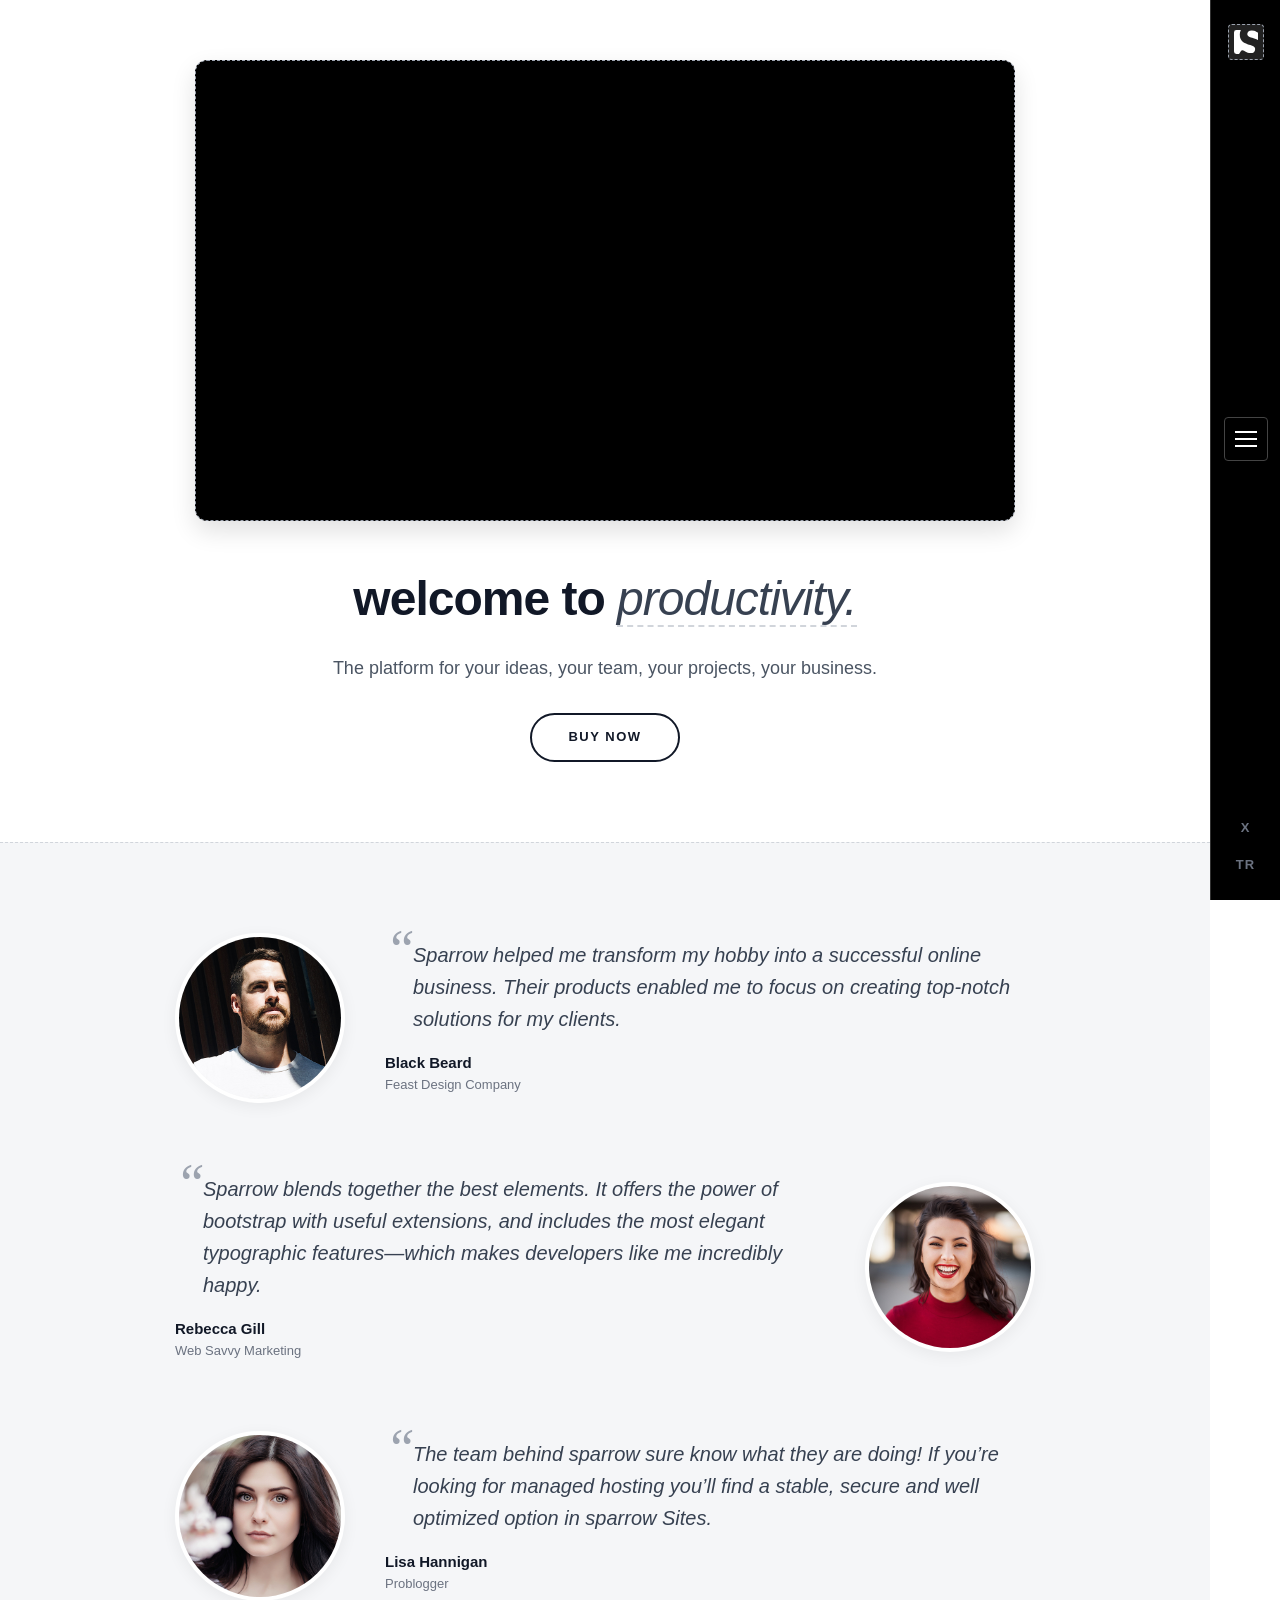
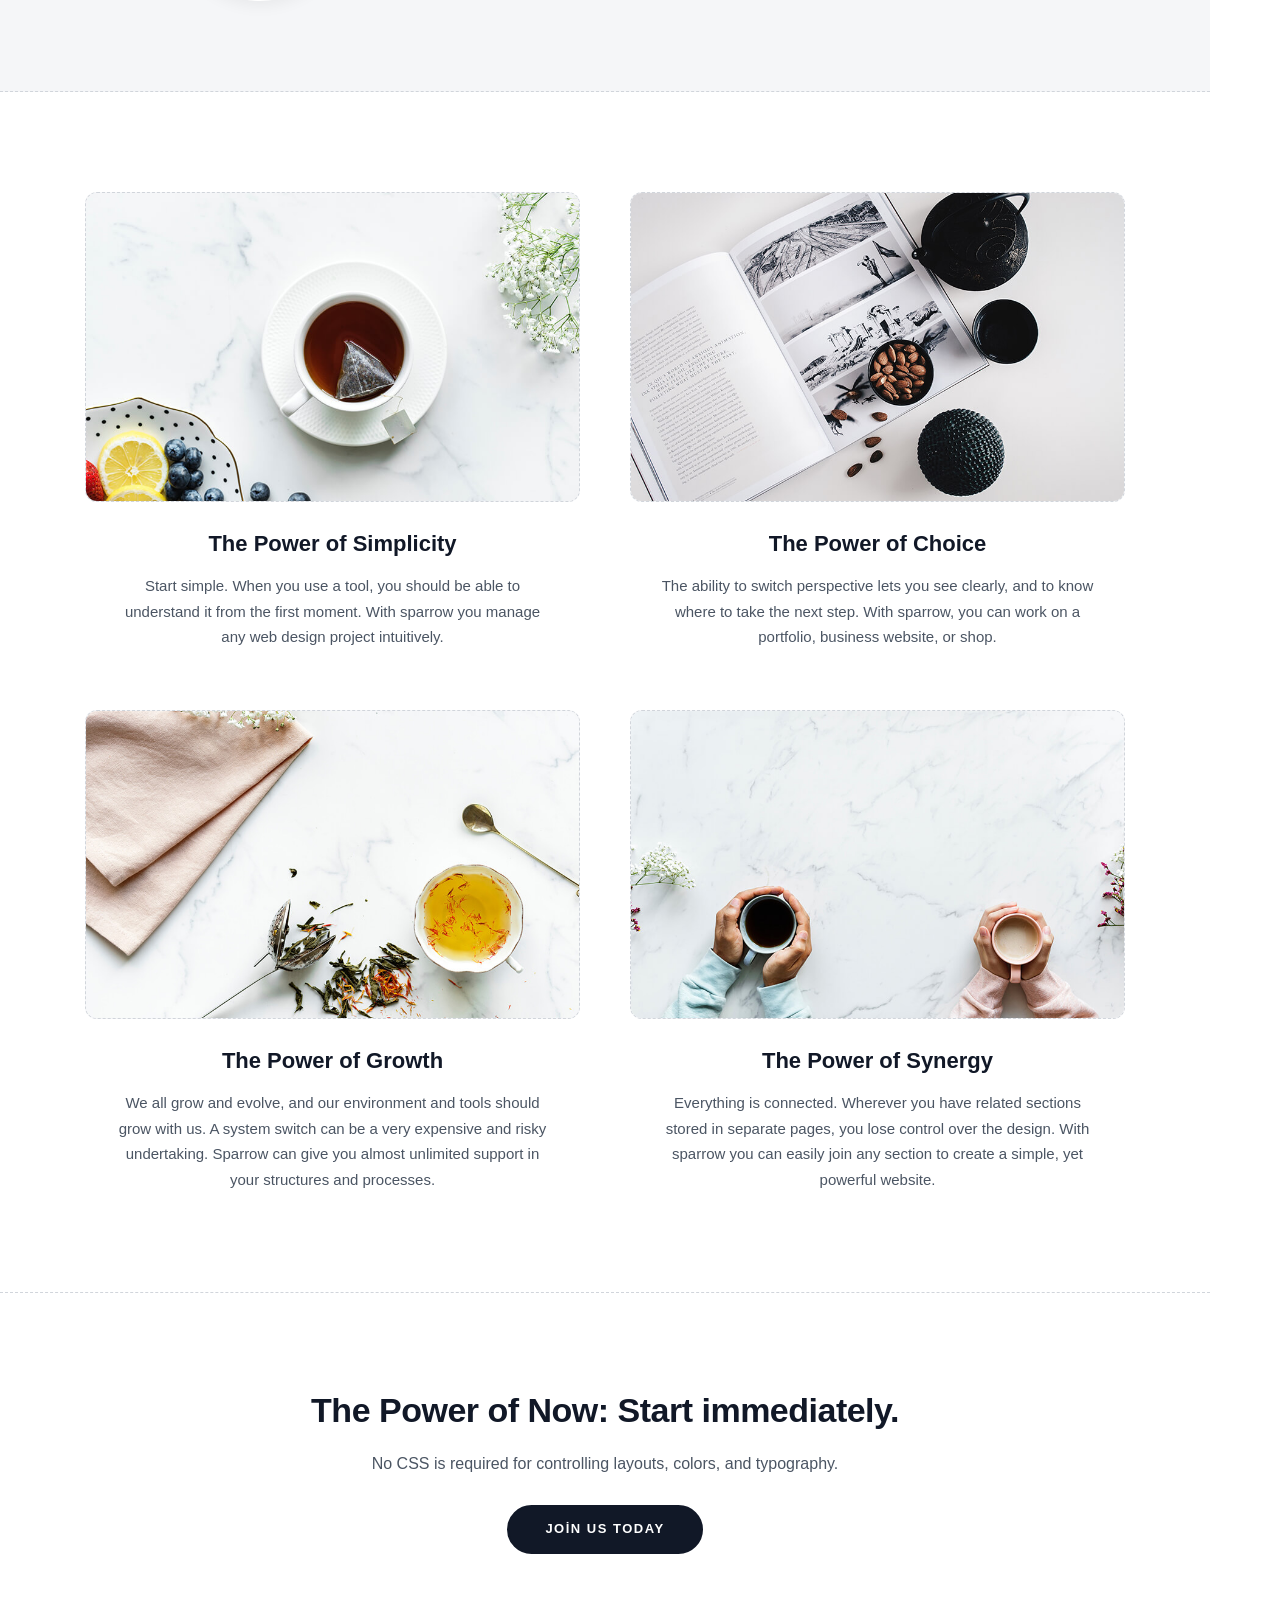
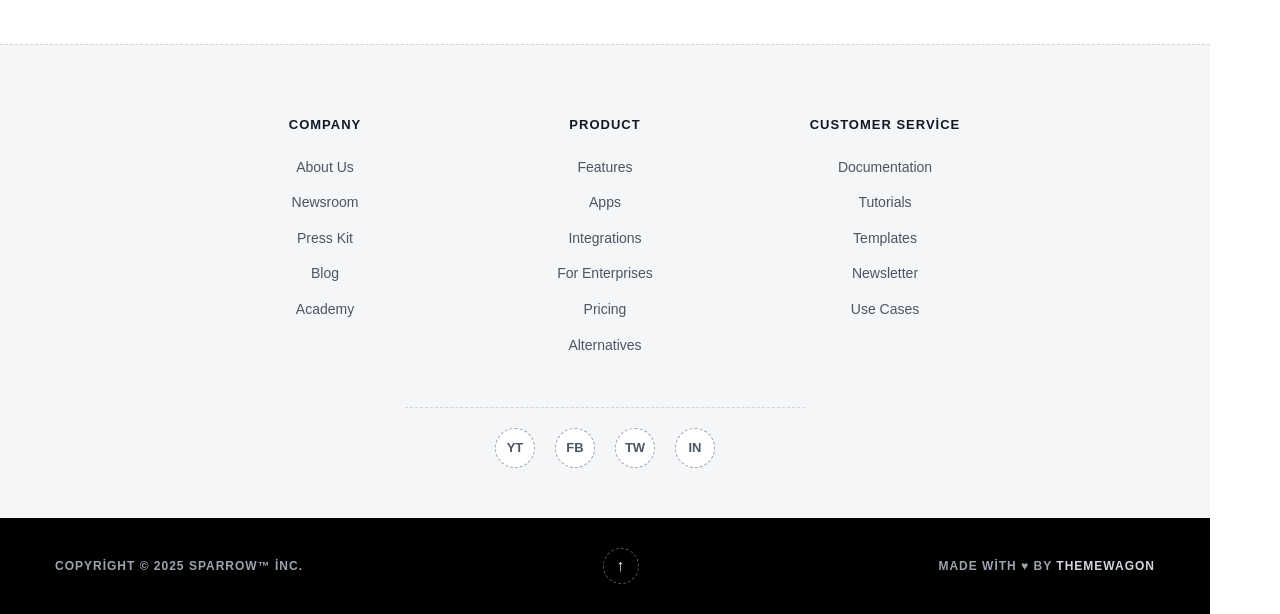
<file: ödev4/index.html>
<!DOCTYPE html>
<html lang="tr">
<head>
  <meta charset="utf-8">
  <meta name="viewport" content="width=device-width, initial-scale=1">
  <title>Sparrow | Tel Çerçeve Tasarımı (Wireframe)</title>
  <link rel="icon" type="image/x-icon" href="assets/img/favicons/favicon.ico">
  <link rel="stylesheet" href="style.css">
</head>
<body id="sayfa-basi">

  <nav class="yan-menu">
    <a class="yan-menu-logo" href="#sayfa-basi">
      <img src="assets/img/logo-sparrow-invert.svg" alt="Logo">
    </a>
    <button class="yan-menu-dugme" id="menu-tetikleyici" type="button" aria-label="Menüyü Aç">
      <span class="yan-menu-cizgi"></span>
      <span class="yan-menu-cizgi"></span>
      <span class="yan-menu-cizgi"></span>
    </button>
    <div class="yan-menu-alt">
      <a class="yan-menu-baglanti" href="#!">X</a>
      <a class="yan-menu-baglanti" href="#!">TR</a>
    </div>
  </nav>

  <aside class="yan-menu-paneli" id="yan-menu-paneli">
    <div class="yan-menu-paneli-baslik">Navigasyon İskeleti</div>
    <ul class="yan-menu-paneli-liste">
      <li class="yan-menu-paneli-eleman"><a href="#giris">Anasayfa</a></li>
      <li class="yan-menu-paneli-eleman"><a href="#referanslar">Referanslar</a></li>
      <li class="yan-menu-paneli-eleman"><a href="#ozellikler">Özellikler</a></li>
      <li class="yan-menu-paneli-eleman"><a href="#cagri">Kayıt Ol</a></li>
      <li class="yan-menu-paneli-eleman"><a href="#alt-menu">Kurumsal</a></li>
      <li class="yan-menu-paneli-eleman"><a href="#iletisim">İletişim</a></li>
    </ul>
  </aside>

  <main class="ana-icerik">

    <section class="giris-bolumu metin-merkez" id="giris">
      <div class="kapsayici">
        <div class="video-alani">
          <iframe class="video-cercevesi" src="https://www.youtube.com/embed/bTqVqk7FSmY" title="YouTube video oynatıcı" allow="accelerometer; autoplay; clipboard-write; encrypted-media; gyroscope; picture-in-picture" allowfullscreen></iframe>
        </div>

        <h1 class="giris-baslik">
          welcome to <span class="giris-baslik-italik">productivity.</span>
        </h1>
        <p class="giris-alt-metin">
          The platform for your ideas, your team, your projects, your business.
        </p>
        <a class="dugme dugme-cerceveli" href="#cagri">Buy Now</a>
      </div>
    </section>

    <section class="referanslar-bolumu" id="referanslar">
      <div class="kapsayici">
        <div class="referans-kutusu">

          <div class="referans-satiri">
            <div class="referans-gorsel-alani">
              <img class="referans-profil" src="assets/img/team/12.jpg" alt="Black Beard">
            </div>
            <div class="referans-icerik">
              <blockquote class="referans-alinti">
                Sparrow helped me transform my hobby into a successful online business. Their products enabled me to focus on creating top-notch solutions for my clients.
              </blockquote>
              <div class="referans-yazar">Black Beard</div>
              <div class="referans-unvan">Feast Design Company</div>
            </div>
          </div>

          <div class="referans-satiri referans-satiri-ters">
            <div class="referans-gorsel-alani">
              <img class="referans-profil" src="assets/img/team/10.jpg" alt="Rebecca Gill">
            </div>
            <div class="referans-icerik">
              <blockquote class="referans-alinti">
                Sparrow blends together the best elements. It offers the power of bootstrap with useful extensions, and includes the most elegant typographic features—which makes developers like me incredibly happy.
              </blockquote>
              <div class="referans-yazar">Rebecca Gill</div>
              <div class="referans-unvan">Web Savvy Marketing</div>
            </div>
          </div>

          <div class="referans-satiri">
            <div class="referans-gorsel-alani">
              <img class="referans-profil" src="assets/img/team/11.jpg" alt="Lisa Hannigan">
            </div>
            <div class="referans-icerik">
              <blockquote class="referans-alinti">
                The team behind sparrow sure know what they are doing! If you’re looking for managed hosting you’ll find a stable, secure and well optimized option in sparrow Sites.
              </blockquote>
              <div class="referans-yazar">Lisa Hannigan</div>
              <div class="referans-unvan">Problogger</div>
            </div>
          </div>

        </div>
      </div>
    </section>

    <section class="ozellikler-bolumu" id="ozellikler">
      <div class="kapsayici">
        <div class="ozellikler-izgara">

          <div class="ozellik-karti">
            <div class="ozellik-gorsel-kutusu">
              <img class="ozellik-gorsel" src="assets/img/illustration/01.jpg" alt="The Power of Simplicity">
            </div>
            <h3 class="ozellik-baslik">The Power of Simplicity</h3>
            <p class="ozellik-metin">
              Start simple. When you use a tool, you should be able to understand it from the first moment. With sparrow you manage any web design project intuitively.
            </p>
          </div>

          <div class="ozellik-karti">
            <div class="ozellik-gorsel-kutusu">
              <img class="ozellik-gorsel" src="assets/img/illustration/02.jpg" alt="The Power of Choice">
            </div>
            <h3 class="ozellik-baslik">The Power of Choice</h3>
            <p class="ozellik-metin">
              The ability to switch perspective lets you see clearly, and to know where to take the next step. With sparrow, you can work on a portfolio, business website, or shop.
            </p>
          </div>

          <div class="ozellik-karti">
            <div class="ozellik-gorsel-kutusu">
              <img class="ozellik-gorsel" src="assets/img/illustration/03.jpg" alt="The Power of Growth">
            </div>
            <h3 class="ozellik-baslik">The Power of Growth</h3>
            <p class="ozellik-metin">
              We all grow and evolve, and our environment and tools should grow with us. A system switch can be a very expensive and risky undertaking. Sparrow can give you almost unlimited support in your structures and processes.
            </p>
          </div>

          <div class="ozellik-karti">
            <div class="ozellik-gorsel-kutusu">
              <img class="ozellik-gorsel" src="assets/img/illustration/04.jpg" alt="The Power of Synergy">
            </div>
            <h3 class="ozellik-baslik">The Power of Synergy</h3>
            <p class="ozellik-metin">
              Everything is connected. Wherever you have related sections stored in separate pages, you lose control over the design. With sparrow you can easily join any section to create a simple, yet powerful website.
            </p>
          </div>

        </div>
      </div>
    </section>

    <section class="cagri-bolumu kenarlik-ust" id="cagri">
      <div class="kapsayici">
        <div class="cagri-kapsayici">
          <h2 class="cagri-baslik">The Power of Now: Start immediately.</h2>
          <p class="cagri-metin">No CSS is required for controlling layouts, colors, and typography.</p>
          <a class="dugme dugme-dolu" href="#!">Join us today</a>
        </div>
      </div>
    </section>

    <section class="alt-menu-bolumu" id="alt-menu">
      <div class="kapsayici">
        <div class="alt-menu-izgara">

          <div>
            <h4 class="alt-menu-sutun-baslik">Company</h4>
            <ul class="alt-menu-liste">
              <li><a href="#!">About Us</a></li>
              <li><a href="#!">Newsroom</a></li>
              <li><a href="#!">Press Kit</a></li>
              <li><a href="#!">Blog</a></li>
              <li><a href="#!">Academy</a></li>
            </ul>
          </div>

          <div>
            <h4 class="alt-menu-sutun-baslik">Product</h4>
            <ul class="alt-menu-liste">
              <li><a href="#!">Features</a></li>
              <li><a href="#!">Apps</a></li>
              <li><a href="#!">Integrations</a></li>
              <li><a href="#!">For Enterprises</a></li>
              <li><a href="#!">Pricing</a></li>
              <li><a href="#!">Alternatives</a></li>
            </ul>
          </div>

          <div>
            <h4 class="alt-menu-sutun-baslik">Customer service</h4>
            <ul class="alt-menu-liste">
              <li><a href="#!">Documentation</a></li>
              <li><a href="#!">Tutorials</a></li>
              <li><a href="#!">Templates</a></li>
              <li><a href="#!">Newsletter</a></li>
              <li><a href="#!">Use Cases</a></li>
            </ul>
          </div>

        </div>

        <div class="sosyal-ikonlar-alani" id="iletisim">
          <a class="sosyal-ikon-dugme" href="#!" aria-label="YouTube">YT</a>
          <a class="sosyal-ikon-dugme" href="#!" aria-label="Facebook">FB</a>
          <a class="sosyal-ikon-dugme" href="#!" aria-label="Twitter">TW</a>
          <a class="sosyal-ikon-dugme" href="#!" aria-label="LinkedIn">IN</a>
        </div>
      </div>
    </section>

  </main>

  <footer class="en-alt-bilgi">
    <div class="kapsayici en-alt-kapsayici">
      <div class="en-alt-sol">
        Copyright &copy; 2025 Sparrow&trade; inc.
      </div>
      <div class="en-alt-orta">
        <a class="yukari-cik-dugmesi" href="#sayfa-basi" aria-label="Yukarı Çık">↑</a>
      </div>
      <div class="en-alt-sag">
        Made with ♥ by <a href="https://themewagon.com/" target="_blank" rel="noopener">Themewagon</a>
      </div>
    </div>
  </footer>

  <script>
    const menuDugmesi = document.getElementById('menu-tetikleyici');
    const yanPaneli = document.getElementById('yan-menu-paneli');

    menuDugmesi.addEventListener('click', function () {
      menuDugmesi.classList.toggle('aktif');
      yanPaneli.classList.toggle('acik');
    });

    document.querySelectorAll('.yan-menu-paneli-eleman a').forEach(function (baglanti) {
      baglanti.addEventListener('click', function () {
        menuDugmesi.classList.remove('aktif');
        yanPaneli.classList.remove('acik');
      });
    });
  </script>
</body>
</html>
</file>
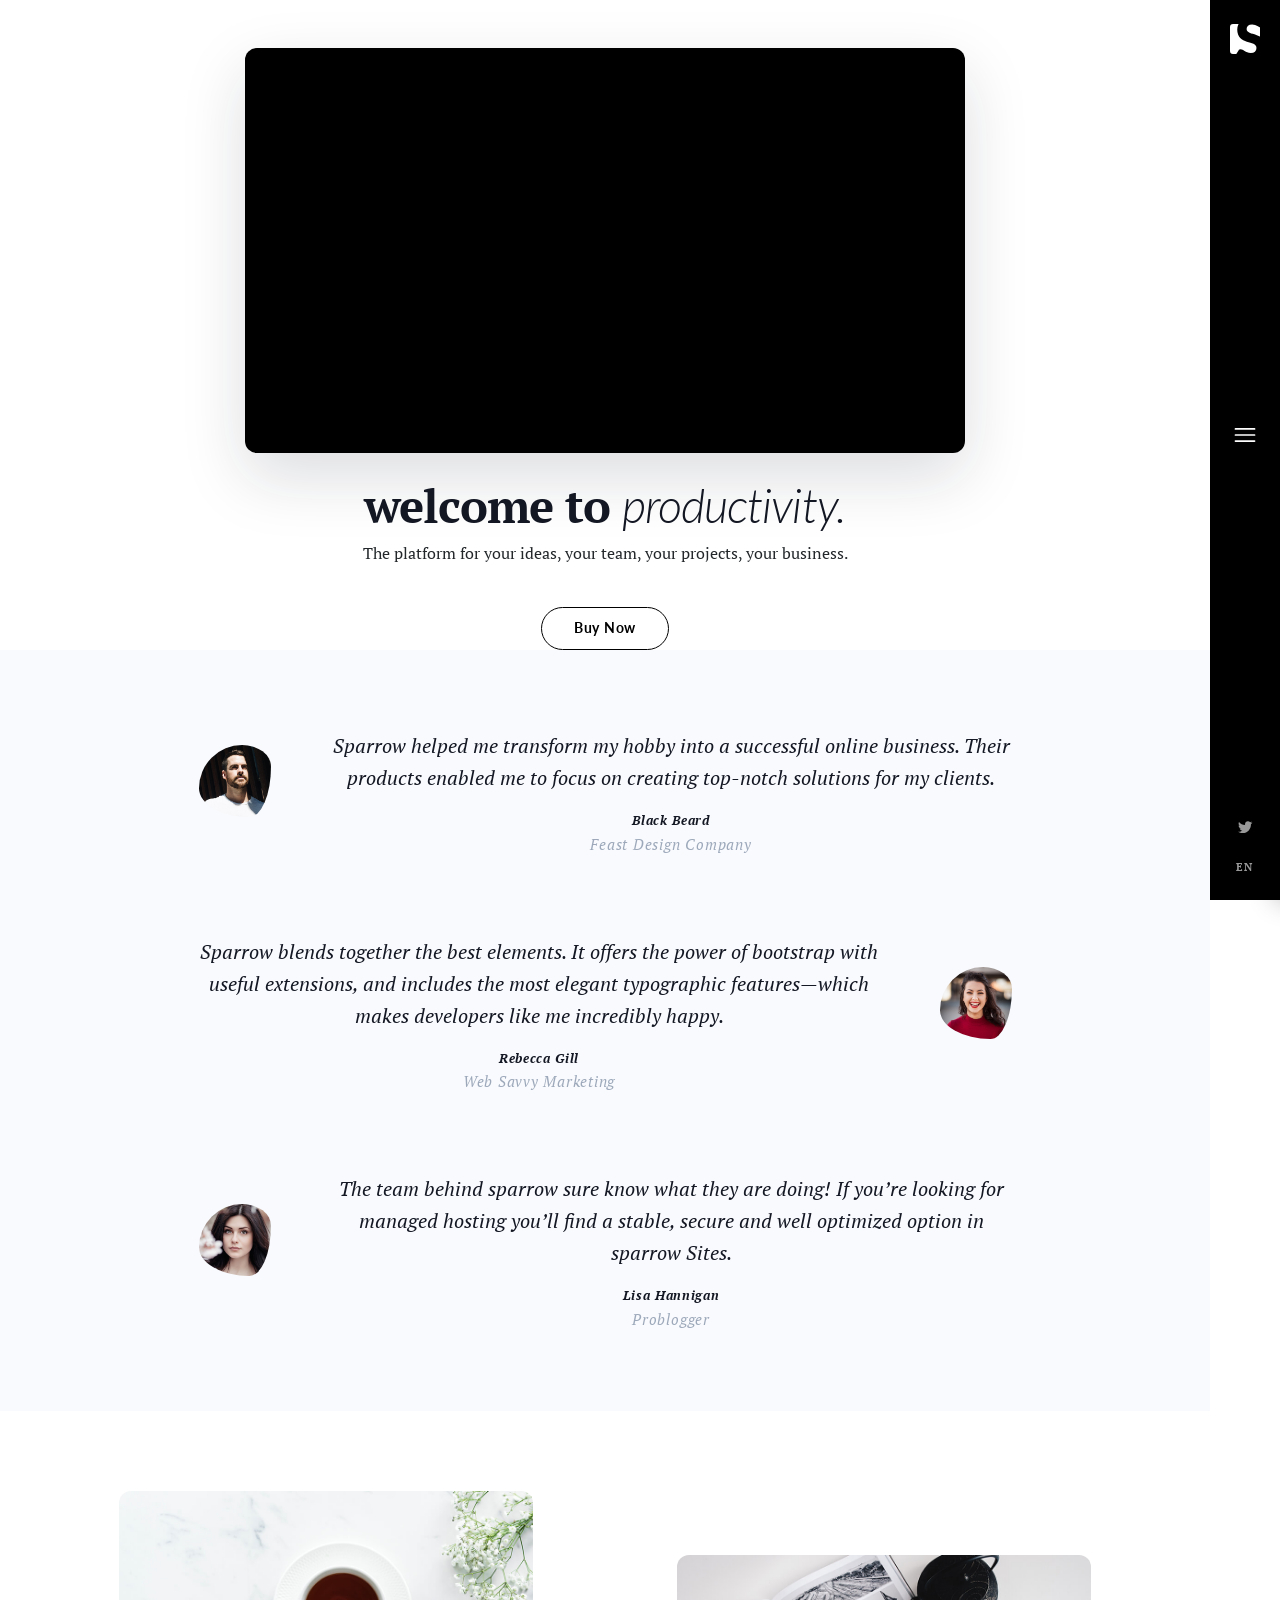
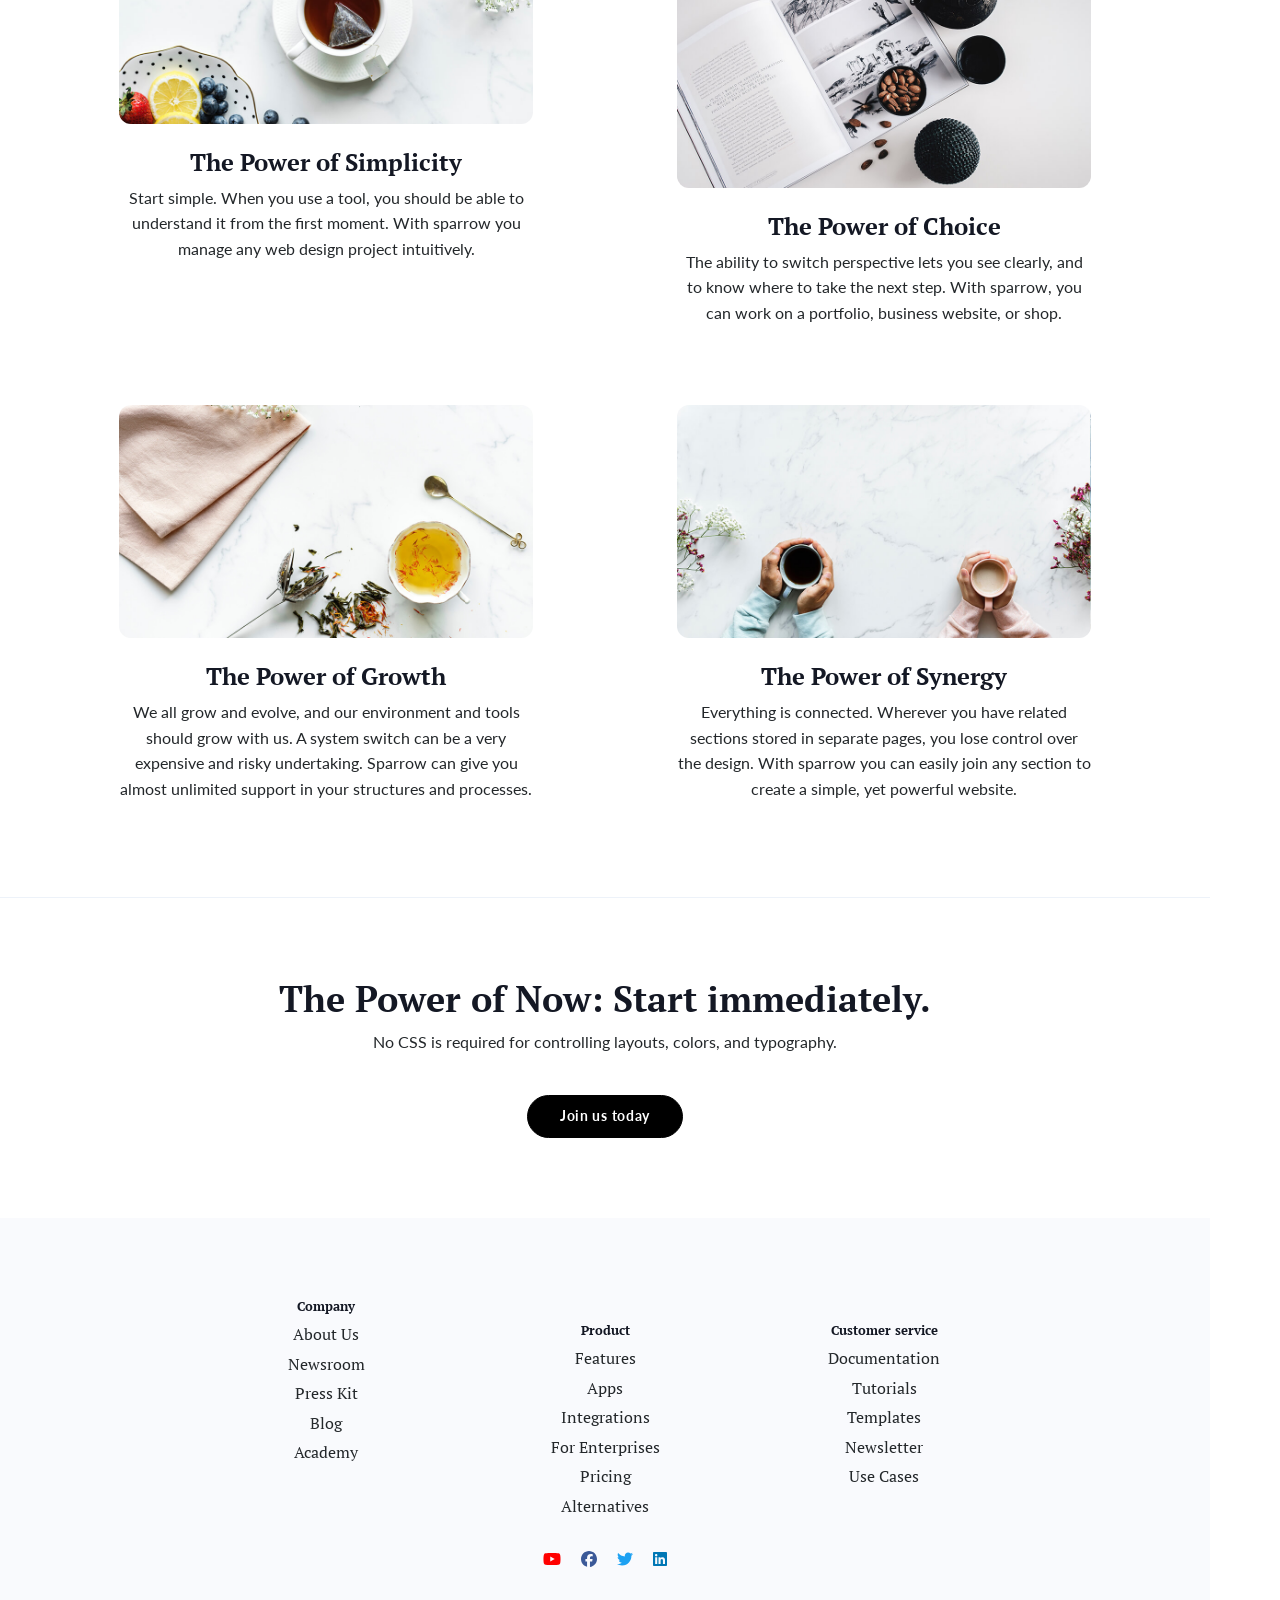
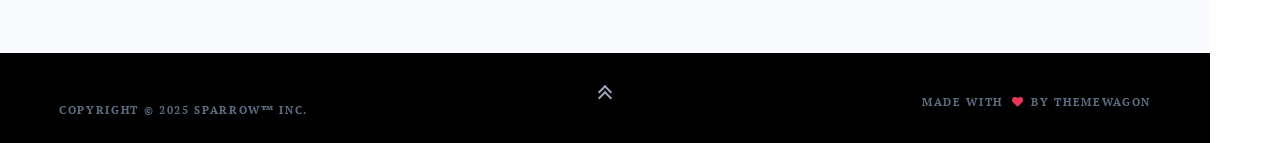
<file: ödev5/index.html>
<!DOCTYPE html>
<html class="has-sidemenu" lang="en-US" dir="ltr">

  <head>
    <meta charset="utf-8">
    <meta http-equiv="X-UA-Compatible" content="IE=edge">
    <meta name="viewport" content="width=device-width, initial-scale=1">

    <title>Sparrow | Look like an expert right from the start</title>

    <link rel="apple-touch-icon" sizes="180x180" href="assets/img/favicons/apple-touch-icon.png">
    <link rel="icon" type="image/png" sizes="32x32" href="assets/img/favicons/favicon-32x32.png">
    <link rel="icon" type="image/png" sizes="16x16" href="assets/img/favicons/favicon-16x16.png">
    <link rel="shortcut icon" type="image/x-icon" href="assets/img/favicons/favicon.ico">
    <meta name="theme-color" content="#ffffff">

    <link href="https://fonts.googleapis.com/css?family=PT+Mono%7cPT+Serif:400,400i%7cLato:100,300,400,700,800,900" rel="stylesheet">
    <link href="style.css" rel="stylesheet" />
  </head>

  <body class="overflow-hidden-x">

    <nav class="fancynavbar fancynavbar-expand-lg" id="fancynavbar">
      <div class="fancynavbar-togglerbar">
        <a class="fancynavbar-brand" href="#top">
          <img class="fancynavbar-brand-img" src="assets/img/logo-sparrow-invert.svg" alt="" width="30" height="30" />
        </a>
        <div class="fancynavbar-toggler" id="fancynavbarToggler" role="button" aria-label="Toggle navigation">
          <svg class="fancynavbar-toggler-icon" viewBox="0 0 30 30" width="26" height="26" xmlns="http://www.w3.org/2000/svg">
            <line class="nav-icon-line line-1" x1="4" y1="8" x2="26" y2="8" stroke="white" stroke-width="2" stroke-linecap="round" />
            <line class="nav-icon-line line-2" x1="4" y1="15" x2="26" y2="15" stroke="white" stroke-width="2" stroke-linecap="round" />
            <line class="nav-icon-line line-3" x1="4" y1="22" x2="26" y2="22" stroke="white" stroke-width="2" stroke-linecap="round" />
          </svg>
        </div>
        <div class="fancynavbar-addon fancynavbar-addon-height">
          <a class="fancynavbar-addon-item" href="#!"><span class="fab fa-twitter"></span></a>
          <a class="fancynavbar-addon-item" href="#languageModal" data-bs-toggle="modal"><span class="font-secondary ls fw-black fs-10 d-block">EN</span></a>
        </div>
      </div>

      <div class="fancynavbar-collapse" id="fancynavbarCollapse">
        <ul class="fancynavbar-nav">
          <li class="fancynav-item fancy-dropdown">
            <a class="fancynav-link fancy-dropdown-toggle" href="javascript:void(0)"><span class="fancynav-link-content">homes</span></a>
            <div class="fancy-dropdown-menu">
              <div class="row pb-4 pt-3">
                <div class="col-auto ps-2">
                  <a class="fancy-dropdown-item" href="#!">Default</a>
                  <a class="fancy-dropdown-item" href="#!">Bicycle</a>
                  <a class="fancy-dropdown-item" href="#!">Bigcartel</a>
                  <a class="fancy-dropdown-item" href="#!">Cafe</a>
                  <a class="fancy-dropdown-item" href="#!">Digital</a>
                  <a class="fancy-dropdown-item" href="#!">Ecommerce</a>
                  <a class="fancy-dropdown-item" href="#!">Event</a>
                  <a class="fancy-dropdown-item" href="#!">Interior</a>
                  <a class="fancy-dropdown-item" href="#!">Landing</a>
                  <a class="fancy-dropdown-item" href="#!">Promotion</a>
                  <a class="fancy-dropdown-item" href="#!">Software</a>
                  <a class="fancy-dropdown-item" href="#!">Studio</a>
                </div>
              </div>
            </div>
          </li>
          <li class="fancynav-item fancy-dropdown">
            <a class="fancynav-link fancy-dropdown-toggle" href="javascript:void(0)"><span class="fancynav-link-content">pages</span></a>
            <div class="fancy-dropdown-menu">
              <div class="row pb-4 pt-3">
                <div class="col-auto ps-2">
                  <a class="fancy-dropdown-item" href="#!">404</a>
                  <a class="fancy-dropdown-item" href="#!">About</a>
                  <a class="fancy-dropdown-item" href="#!">Blog</a>
                  <a class="fancy-dropdown-item" href="#!">Cart</a>
                  <a class="fancy-dropdown-item" href="#!">Contact</a>
                  <a class="fancy-dropdown-item" href="#!">Services</a>
                  <a class="fancy-dropdown-item" href="#!">Pricing</a>
                </div>
              </div>
            </div>
          </li>
          <li class="fancynav-item fancy-dropdown">
            <a class="fancynav-link fancy-dropdown-toggle" href="javascript:void(0)"><span class="fancynav-link-content">components</span></a>
            <div class="fancy-dropdown-menu">
              <div class="row pb-2 pt-3">
                <div class="col-auto ps-2">
                  <a class="fancy-dropdown-item" href="#!">Accordion</a>
                  <a class="fancy-dropdown-item" href="#!">Buttons</a>
                  <a class="fancy-dropdown-item" href="#!">Cards</a>
                  <a class="fancy-dropdown-item" href="#!">Forms</a>
                  <a class="fancy-dropdown-item" href="#!">Modals</a>
                  <a class="fancy-dropdown-item" href="#!">Typography</a>
                </div>
              </div>
            </div>
          </li>
          <li class="fancynav-item fancy-dropdown">
            <a class="fancynav-link fancy-dropdown-toggle" href="javascript:void(0)"><span class="fancynav-link-content">documentation</span></a>
            <div class="fancy-dropdown-menu">
              <div class="row pb-4 pt-3">
                <div class="col-auto ps-2">
                  <a class="fancy-dropdown-item" href="#!">Getting started</a>
                  <a class="fancy-dropdown-item" href="#!">File structure</a>
                  <a class="fancy-dropdown-item" href="#!">Customization</a>
                  <a class="fancy-dropdown-item" href="#!">Plugins</a>
                </div>
              </div>
            </div>
          </li>
          <li class="fancynav-item"><a class="fancynav-link" href="#!"><span class="fancynav-link-content">portfolio</span></a></li>
          <li class="fancynav-item"><a class="fancynav-link" href="#!"><span class="fancynav-link-content">contact</span></a></li>
        </ul>
      </div>
    </nav>

    <main class="main min-vh-100" id="top">

      <section class="text-center mt-5 mt-lg-0" id="software-header">
        <div class="container">
          <div class="row justify-content-center align-items-center">
            <div class="col-lg-8">
              <div class="player-wrapper mb-4">
                <iframe src="https://www.youtube.com/embed/bTqVqk7FSmY?rel=0&showinfo=0" allowfullscreen allow="accelerometer; autoplay; clipboard-write; encrypted-media; gyroscope; picture-in-picture"></iframe>
              </div>
              <h1 class="overflow-hidden mt-4">welcome to <br class="d-sm-none" /><span class="fst-italic font-base fw-light">productivity.</span></h1>
              <p class="font-secondary">The platform for your ideas, your team, your projects, your business.</p>
              <a class="btn btn-outline-dark rounded-pill mt-4" href="#!">Buy Now</a>
            </div>
          </div>
        </div>
      </section>

      <section class="bg-light py-7 py-lg-9" id="softwareTestimonial">
        <div class="container">
          <div class="row justify-content-center">
            <div class="col-lg-9">

              <div class="row align-items-center mb-7">
                <div class="col-sm-auto">
                  <div class="mx-auto ms-sm-0 mb-4 mb-sm-0">
                    <img class="avatar avatar-egg" src="assets/img/team/12.jpg" alt="" />
                  </div>
                </div>
                <div class="col ps-sm-5 text-center text-sm-start">
                  <blockquote class="blockquote">
                    <p class="blockquote-content">Sparrow helped me transform my hobby into a successful online business. Their products enabled me to focus on creating top-notch solutions for my clients.</p>
                    <div class="h6 fs-9 fw-black">Black Beard</div>
                    <div class="h6 text-body-tertiary">Feast Design Company</div>
                  </blockquote>
                </div>
              </div>

              <div class="row align-items-center mb-7">
                <div class="col-sm-auto order-sm-2">
                  <div class="mx-auto ms-sm-0 mb-4 mb-sm-0">
                    <img class="avatar avatar-egg" src="assets/img/team/10.jpg" alt="" />
                  </div>
                </div>
                <div class="col pe-sm-5 text-center text-sm-start">
                  <blockquote class="blockquote">
                    <p class="blockquote-content">Sparrow blends together the best elements. It offers the power of bootstrap with useful extensions, and includes the most elegant typographic features&mdash;which makes developers like me incredibly happy.</p>
                    <div class="h6 fs-9 fw-black">Rebecca Gill</div>
                    <div class="h6 text-body-tertiary">Web Savvy Marketing</div>
                  </blockquote>
                </div>
              </div>

              <div class="row align-items-center">
                <div class="col-sm-auto">
                  <div class="mx-auto ms-sm-0 mb-4 mb-sm-0">
                    <img class="avatar avatar-egg" src="assets/img/team/11.jpg" alt="" />
                  </div>
                </div>
                <div class="col ps-sm-5 text-center text-sm-start">
                  <blockquote class="blockquote">
                    <p class="blockquote-content">The team behind sparrow sure know what they are doing! If you’re looking for managed hosting you’ll find a stable, secure and well optimized option in sparrow Sites.</p>
                    <div class="h6 fs-9 fw-black">Lisa Hannigan</div>
                    <div class="h6 text-body-tertiary">Problogger</div>
                  </blockquote>
                </div>
              </div>

            </div>
          </div>
        </div>
      </section>

      <section class="text-center py-7 py-lg-9" id="SoftwareFeatures">
        <div class="container">
          <div class="row justify-content-between">
            <div class="col-lg-6 px-lg-6">
              <img class="rounded-4 img-fluid" src="assets/img/illustration/01.jpg" alt="" />
              <div class="overflow-hidden">
                <h4 class="mt-4">The Power of Simplicity</h4>
              </div>
              <div class="overflow-hidden">
                <p>Start simple. When you use a tool, you should be able to understand it from the first moment. With sparrow you manage any web design project intuitively.</p>
              </div>
            </div>

            <div class="col-lg-6 px-lg-6 pt-6 pt-lg-0">
              <img class="rounded-4 img-fluid" src="assets/img/illustration/02.jpg" alt="" />
              <div class="overflow-hidden">
                <h4 class="mt-4">The Power of Choice</h4>
              </div>
              <div class="overflow-hidden">
                <p>The ability to switch perspective lets you see clearly, and to know where to take the next step. With sparrow, you can work on a portfolio, business website, or shop.</p>
              </div>
            </div>

            <div class="col-lg-6 px-lg-6 pt-6">
              <img class="rounded-4 img-fluid" src="assets/img/illustration/03.jpg" alt="" />
              <div class="overflow-hidden">
                <h4 class="mt-4">The Power of Growth</h4>
              </div>
              <div class="overflow-hidden">
                <p>We all grow and evolve, and our environment and tools should grow with us. A system switch can be a very expensive and risky undertaking. Sparrow can give you almost unlimited support in your structures and processes.</p>
              </div>
            </div>

            <div class="col-lg-6 px-lg-6 pt-6">
              <img class="rounded-4 img-fluid" src="assets/img/illustration/04.jpg" alt="" />
              <div class="overflow-hidden">
                <h4 class="mt-4">The Power of Synergy</h4>
              </div>
              <div class="overflow-hidden">
                <p>Everything is connected. Wherever you have related sections stored in separate pages, you lose control over the design. With sparrow you can easily join any section to create a simple, yet powerful website.</p>
              </div>
            </div>
          </div>
        </div>
      </section>

      <section class="text-center border-top py-7 py-lg-9" id="SoftwareCta">
        <div class="container">
          <div class="row justify-content-center">
            <div class="col-lg-8">
              <div class="overflow-hidden">
                <h2>The Power of Now: Start immediately.</h2>
              </div>
              <div class="overflow-hidden">
                <p>No CSS is required for controlling layouts, colors, and typography.</p>
              </div>
              <div><a class="btn btn-dark rounded-pill mt-4" href="#!">Join us today</a></div>
            </div>
          </div>
        </div>
      </section>

      <section class="text-center bg-light font-secondary py-7" id="SoftwareFooter">
        <div class="container">
          <div class="row justify-content-center">
            <div class="col-sm-4 col-md-3">
              <h5 class="fs-9 text-body-highlight">Company</h5>
              <ul class="list-unstyled">
                <li class="mb-1"><a class="text-body" href="#!">About Us</a></li>
                <li class="mb-1"><a class="text-body" href="#!">Newsroom</a></li>
                <li class="mb-1"><a class="text-body" href="#!">Press Kit</a></li>
                <li class="mb-1"><a class="text-body" href="#!">Blog</a></li>
                <li class="mb-1"><a class="text-body" href="#!">Academy</a></li>
              </ul>
            </div>
            <div class="col-sm-4 col-md-3 mt-4 mt-sm-0">
              <h5 class="fs-9 text-body-highlight">Product</h5>
              <ul class="list-unstyled">
                <li class="mb-1"><a class="text-body" href="#!">Features</a></li>
                <li class="mb-1"><a class="text-body" href="#!">Apps</a></li>
                <li class="mb-1"><a class="text-body" href="#!">Integrations</a></li>
                <li class="mb-1"><a class="text-body" href="#!">For Enterprises</a></li>
                <li class="mb-1"><a class="text-body" href="#!">Pricing</a></li>
                <li class="mb-1"><a class="text-body" href="#!">Alternatives</a></li>
              </ul>
            </div>
            <div class="col-sm-4 col-md-3 mt-4 mt-sm-0">
              <h5 class="fs-9 text-body-highlight">Customer service</h5>
              <ul class="list-unstyled">
                <li class="mb-1"><a class="text-body" href="#!">Documentation</a></li>
                <li class="mb-1"><a class="text-body" href="#!">Tutorials</a></li>
                <li class="mb-1"><a class="text-body" href="#!">Templates</a></li>
                <li class="mb-1"><a class="text-body" href="#!">Newsletter</a></li>
                <li class="mb-1"><a class="text-body" href="#!">Use Cases</a></li>
              </ul>
            </div>
            <div class="col-12 pt-4 fs-8">
              <a class="text-youtube px-2" href="#!"><span class="fab fa-youtube"></span></a>
              <a class="text-facebook px-2" href="#!"><span class="fab fa-facebook"></span></a>
              <a class="text-twitter px-2" href="#!"><span class="fab fa-twitter"></span></a>
              <a class="text-linkedin px-2" href="#!"><span class="fab fa-linkedin"></span></a>
            </div>
          </div>
        </div>
      </section>

    </main>

    <footer class="footer bg-black text-body-secondary py-4 font-secondary text-center overflow-hidden">
      <div class="container">
        <div class="row align-items-center">
          <div class="col-lg-4 order-lg-2 position-relative">
            <a class="indicator indicator-up" href="#top">
              <span class="indicator-arrow indicator-arrow-one"></span>
              <span class="indicator-arrow indicator-arrow-two"></span>
            </a>
          </div>
          <div class="col-lg-4 text-lg-start mt-4 mt-lg-0">
            <p class="fs-10 text-uppercase ls fw-bold mb-0">Copyright &copy; 2025 Sparrow&trade; inc.</p>
          </div>
          <div class="col-lg-4 text-lg-end order-lg-2 mt-2 mt-lg-0">
            <p class="fs-10 text-uppercase ls fw-bold mb-0">Made with <span class="text-danger fas fa-heart mx-1"></span> by <a class="text-body-secondary" href="https://themewagon.com/" target="_blank">Themewagon</a></p>
          </div>
        </div>
      </div>
    </footer>

    <div class="overflow-hidden">
      <div class="modal fade fade-in" id="languageModal" tabindex="-1" role="dialog" aria-hidden="true">
        <div class="modal-dialog modal-dialog-centered modal-xs mx-auto" role="document">
          <div class="modal-content bg-black">
            <div class="modal-body text-center p-0">
              <button class="btn-close text-white position-absolute top-0 end-0 times-icon mt-2 me-2 p-0" type="button" data-bs-dismiss="modal" aria-label="Close"></button>
              <ul class="list-unstyled my-0 py-4 font-secondary">
                <li><a class="text-white fw-bold pt-1 d-block" href="#!">English</a></li>
                <li><a class="pt-1 d-block text-body-tertiary" href="#!">Français</a></li>
                <li><a class="text-body-tertiary pt-1 d-block" href="#!">عربى</a></li>
                <li><a class="pt-1 d-block text-body-tertiary" href="#!">Deutsche</a></li>
              </ul>
            </div>
          </div>
        </div>
      </div>
    </div>

    <script src="vendors/popper/popper.min.js"></script>
    <script src="vendors/bootstrap/bootstrap.min.js"></script>
    <script src="vendors/fontawesome/all.min.js"></script>
    <script>
      (function () {
        var nav = document.getElementById('fancynavbar');
        var toggler = document.getElementById('fancynavbarToggler');
        var collapse = document.getElementById('fancynavbarCollapse');

        if (toggler && nav) {
          toggler.addEventListener('click', function (e) {
            e.stopPropagation();
            nav.classList.toggle('menu-open');
          });
        }

        document.addEventListener('click', function (e) {
          if (nav && nav.classList.contains('menu-open')) {
            if (!collapse.contains(e.target) && !toggler.contains(e.target)) {
              nav.classList.remove('menu-open');
            }
          }
        });

        var dropdowns = document.querySelectorAll('.fancy-dropdown');
        dropdowns.forEach(function (dd) {
          var toggle = dd.querySelector('.fancy-dropdown-toggle');
          if (toggle) {
            toggle.addEventListener('click', function (e) {
              e.preventDefault();
              e.stopPropagation();
              dd.classList.toggle('open');
            });
          }
        });
      })();
    </script>
  </body>

</html>
</file>
<file: ödev4/style.css>
* {
  box-sizing: border-box;
  margin: 0;
  padding: 0;
}

:root {
  --wf-arkaplan: #f5f6f8;
  --wf-beyaz: #ffffff;
  --wf-kenarlik: #d1d5db;
  --wf-kenarlik-koyu: #9ca3af;
  --wf-metin-ana: #111827;
  --wf-metin-ikincil: #4b5563;
  --wf-metin-acik: #6b7280;
  --wf-siyah: #000000;
  --wf-orta-gri: #e5e7eb;
  --wf-yan-menu-genislik: 70px;
}

html {
  scroll-behavior: smooth;
  font-size: 16px;
}

body {
  font-family: -apple-system, BlinkMacSystemFont, "Segoe UI", Roboto, Helvetica, Arial, sans-serif;
  color: var(--wf-metin-ana);
  background-color: var(--wf-beyaz);
  line-height: 1.6;
  overflow-x: hidden;
  padding-right: var(--wf-yan-menu-genislik);
}

.kapsayici {
  width: 100%;
  max-width: 1140px;
  margin-left: auto;
  margin-right: auto;
  padding-left: 20px;
  padding-right: 20px;
}

.metin-merkez {
  text-align: center;
}

.kenarlik-ust {
  border-top: 1px dashed var(--wf-kenarlik);
}

.yan-menu {
  position: fixed;
  top: 0;
  right: 0;
  width: var(--wf-yan-menu-genislik);
  height: 100vh;
  background-color: var(--wf-siyah);
  color: var(--wf-beyaz);
  z-index: 1000;
  display: flex;
  flex-direction: column;
  justify-content: space-between;
  align-items: center;
  padding: 24px 0;
  border-left: 1px solid #333;
}

.yan-menu-logo {
  display: flex;
  align-items: center;
  justify-content: center;
  width: 36px;
  height: 36px;
  background-color: #222;
  border: 1px dashed var(--wf-kenarlik-koyu);
  border-radius: 4px;
}

.yan-menu-logo img {
  width: 24px;
  height: 24px;
}

.yan-menu-dugme {
  background: transparent;
  border: 1px solid #444;
  border-radius: 4px;
  width: 44px;
  height: 44px;
  cursor: pointer;
  display: flex;
  flex-direction: column;
  justify-content: center;
  align-items: center;
  gap: 5px;
  padding: 8px;
  transition: all 0.2s ease;
}

.yan-menu-dugme:hover {
  background-color: #222;
  border-color: #666;
}

.yan-menu-cizgi {
  display: block;
  width: 22px;
  height: 2px;
  background-color: var(--wf-beyaz);
  transition: all 0.3s ease;
}

.yan-menu-dugme.aktif .yan-menu-cizgi:nth-child(1) {
  transform: translateY(7px) rotate(45deg);
}

.yan-menu-dugme.aktif .yan-menu-cizgi:nth-child(2) {
  opacity: 0;
}

.yan-menu-dugme.aktif .yan-menu-cizgi:nth-child(3) {
  transform: translateY(-7px) rotate(-45deg);
}

.yan-menu-alt {
  display: flex;
  flex-direction: column;
  align-items: center;
  gap: 16px;
}

.yan-menu-baglanti {
  color: var(--wf-metin-acik);
  text-decoration: none;
  font-size: 13px;
  font-weight: 600;
  letter-spacing: 1px;
}

.yan-menu-paneli {
  position: fixed;
  top: 0;
  right: var(--wf-yan-menu-genislik);
  width: 320px;
  height: 100vh;
  background-color: rgba(17, 24, 39, 0.98);
  border-left: 1px dashed #374151;
  padding: 40px 30px;
  transform: translateX(100%);
  transition: transform 0.3s cubic-bezier(0.4, 0, 0.2, 1);
  z-index: 999;
  overflow-y: auto;
}

.yan-menu-paneli.acik {
  transform: translateX(0);
}

.yan-menu-paneli-baslik {
  font-size: 11px;
  text-transform: uppercase;
  letter-spacing: 2px;
  color: #9ca3af;
  margin-bottom: 24px;
  padding-bottom: 8px;
  border-bottom: 1px dashed #374151;
}

.yan-menu-paneli-liste {
  list-style: none;
  display: flex;
  flex-direction: column;
  gap: 18px;
}

.yan-menu-paneli-eleman a {
  color: #e5e7eb;
  text-decoration: none;
  font-size: 20px;
  font-weight: 300;
  display: flex;
  align-items: center;
  justify-content: space-between;
  transition: all 0.2s ease;
}

.yan-menu-paneli-eleman a:hover {
  color: var(--wf-beyaz);
  transform: translateX(6px);
}

.yan-menu-paneli-eleman a::after {
  content: "→";
  font-size: 14px;
  color: #6b7280;
}

.ana-icerik {
  width: 100%;
}

.giris-bolumu {
  padding: 60px 0 80px 0;
}

.video-alani {
  max-width: 820px;
  margin: 0 auto 40px auto;
  border-radius: 12px;
  aspect-ratio: 16 / 9;
  position: relative;
  overflow: hidden;
  box-shadow: 0 10px 25px rgba(0,0,0,0.12);
  border: 1px dashed var(--wf-kenarlik-koyu);
  background-color: #000000;
}

.video-cercevesi {
  width: 100%;
  height: 100%;
  border: none;
  display: block;
}

.giris-baslik {
  font-size: 48px;
  font-weight: 800;
  letter-spacing: -1px;
  margin-bottom: 16px;
  color: var(--wf-metin-ana);
}

.giris-baslik-italik {
  font-style: italic;
  font-weight: 300;
  color: #374151;
  border-bottom: 2px dashed var(--wf-kenarlik);
}

.giris-alt-metin {
  font-size: 18px;
  color: var(--wf-metin-ikincil);
  max-width: 600px;
  margin: 0 auto 30px auto;
}

.dugme {
  display: inline-block;
  padding: 12px 36px;
  font-size: 13px;
  font-weight: 700;
  letter-spacing: 1.5px;
  text-transform: uppercase;
  text-decoration: none;
  cursor: pointer;
  transition: all 0.2s ease;
  border-radius: 9999px;
}

.dugme-cerceveli {
  background-color: transparent;
  color: var(--wf-metin-ana);
  border: 2px solid var(--wf-metin-ana);
}

.dugme-cerceveli:hover {
  background-color: var(--wf-metin-ana);
  color: var(--wf-beyaz);
}

.dugme-dolu {
  background-color: var(--wf-metin-ana);
  color: var(--wf-beyaz);
  border: 2px solid var(--wf-metin-ana);
}

.dugme-dolu:hover {
  background-color: #374151;
  border-color: #374151;
}

.referanslar-bolumu {
  background-color: var(--wf-arkaplan);
  padding: 90px 0;
  border-top: 1px dashed var(--wf-kenarlik);
  border-bottom: 1px dashed var(--wf-kenarlik);
}

.referans-kutusu {
  max-width: 860px;
  margin: 0 auto;
  display: flex;
  flex-direction: column;
  gap: 70px;
}

.referans-satiri {
  display: flex;
  align-items: center;
  gap: 40px;
}

.referans-satiri-ters {
  flex-direction: row-reverse;
}

.referans-gorsel-alani {
  flex-shrink: 0;
}

.referans-profil {
  width: 170px;
  height: 170px;
  border-radius: 50%;
  border: 4px solid var(--wf-beyaz);
  box-shadow: 0 4px 16px rgba(0,0,0,0.06);
  object-fit: cover;
  background-color: var(--wf-orta-gri);
  display: block;
}

.referans-icerik {
  flex-grow: 1;
}

.referans-alinti {
  font-size: 20px;
  font-style: italic;
  color: #374151;
  line-height: 1.6;
  margin-bottom: 16px;
  position: relative;
  padding-left: 28px;
}

.referans-alinti::before {
  content: "“";
  font-size: 54px;
  font-family: Georgia, serif;
  color: var(--wf-kenarlik-koyu);
  position: absolute;
  left: 0;
  top: -16px;
  line-height: 1;
}

.referans-yazar {
  font-size: 15px;
  font-weight: 800;
  color: var(--wf-metin-ana);
  text-transform: capitalize;
}

.referans-unvan {
  font-size: 13px;
  color: var(--wf-metin-acik);
}

.ozellikler-bolumu {
  padding: 100px 0;
}

.ozellikler-izgara {
  display: grid;
  grid-template-columns: repeat(2, 1fr);
  gap: 60px 50px;
  max-width: 1040px;
  margin: 0 auto;
}

.ozellik-karti {
  text-align: center;
  display: flex;
  flex-direction: column;
  align-items: center;
}

.ozellik-gorsel-kutusu {
  width: 100%;
  border-radius: 12px;
  overflow: hidden;
  border: 1px dashed var(--wf-kenarlik);
  background-color: var(--wf-arkaplan);
  margin-bottom: 24px;
  aspect-ratio: 16 / 10;
}

.ozellik-gorsel {
  width: 100%;
  height: 100%;
  object-fit: cover;
  display: block;
  transition: transform 0.3s ease;
}

.ozellik-karti:hover .ozellik-gorsel {
  transform: scale(1.02);
}

.ozellik-baslik {
  font-size: 22px;
  font-weight: 700;
  color: var(--wf-metin-ana);
  margin-bottom: 12px;
}

.ozellik-metin {
  font-size: 15px;
  color: var(--wf-metin-ikincil);
  line-height: 1.7;
  max-width: 440px;
}

.cagri-bolumu {
  padding: 90px 0;
  background-color: var(--wf-beyaz);
}

.cagri-kapsayici {
  max-width: 680px;
  margin: 0 auto;
  text-align: center;
}

.cagri-baslik {
  font-size: 34px;
  font-weight: 800;
  margin-bottom: 14px;
  letter-spacing: -0.5px;
}

.cagri-metin {
  font-size: 16px;
  color: var(--wf-metin-ikincil);
  margin-bottom: 28px;
}

.alt-menu-bolumu {
  background-color: var(--wf-arkaplan);
  padding: 70px 0 50px 0;
  border-top: 1px dashed var(--wf-kenarlik);
}

.alt-menu-izgara {
  display: grid;
  grid-template-columns: repeat(3, 1fr);
  gap: 40px;
  max-width: 800px;
  margin: 0 auto 50px auto;
  text-align: center;
}

.alt-menu-sutun-baslik {
  font-size: 13px;
  text-transform: uppercase;
  letter-spacing: 1px;
  font-weight: 800;
  color: var(--wf-metin-ana);
  margin-bottom: 18px;
}

.alt-menu-liste {
  list-style: none;
  display: flex;
  flex-direction: column;
  gap: 10px;
}

.alt-menu-liste a {
  color: var(--wf-metin-ikincil);
  text-decoration: none;
  font-size: 14px;
  transition: color 0.2s ease;
}

.alt-menu-liste a:hover {
  color: var(--wf-siyah);
  text-decoration: underline;
}

.sosyal-ikonlar-alani {
  display: flex;
  justify-content: center;
  gap: 20px;
  padding-top: 20px;
  border-top: 1px dashed var(--wf-kenarlik);
  max-width: 400px;
  margin: 0 auto;
}

.sosyal-ikon-dugme {
  width: 40px;
  height: 40px;
  border-radius: 50%;
  border: 1px dashed var(--wf-kenarlik-koyu);
  background-color: var(--wf-beyaz);
  color: var(--wf-metin-ikincil);
  display: flex;
  align-items: center;
  justify-content: center;
  text-decoration: none;
  font-size: 13px;
  font-weight: 700;
  transition: all 0.2s ease;
}

.sosyal-ikon-dugme:hover {
  background-color: var(--wf-metin-ana);
  color: var(--wf-beyaz);
  border-color: var(--wf-metin-ana);
}

.en-alt-bilgi {
  background-color: var(--wf-siyah);
  color: #9ca3af;
  padding: 30px 0;
  font-size: 12px;
  letter-spacing: 1px;
}

.en-alt-kapsayici {
  display: flex;
  align-items: center;
  justify-content: space-between;
}

.en-alt-sol {
  text-transform: uppercase;
  font-weight: 600;
}

.en-alt-orta {
  display: flex;
  justify-content: center;
}

.yukari-cik-dugmesi {
  width: 36px;
  height: 36px;
  border-radius: 50%;
  border: 1px dashed #4b5563;
  color: var(--wf-beyaz);
  display: flex;
  align-items: center;
  justify-content: center;
  text-decoration: none;
  font-size: 16px;
  transition: all 0.2s ease;
}

.yukari-cik-dugmesi:hover {
  background-color: #222;
  border-color: var(--wf-beyaz);
}

.en-alt-sag {
  text-transform: uppercase;
  font-weight: 600;
}

.en-alt-sag a {
  color: #d1d5db;
  text-decoration: none;
}

.en-alt-sag a:hover {
  text-decoration: underline;
}

@media (max-width: 991px) {
  body {
    padding-right: 0;
    padding-top: 60px;
  }

  .yan-menu {
    width: 100%;
    height: 60px;
    flex-direction: row;
    padding: 0 20px;
    border-left: none;
    border-bottom: 1px solid #333;
  }

  .yan-menu-alt {
    flex-direction: row;
  }

  .yan-menu-paneli {
    top: 60px;
    right: 0;
    width: 100%;
    height: calc(100vh - 60px);
    transform: translateY(-100%);
  }

  .yan-menu-paneli.acik {
    transform: translateY(0);
  }

  .referans-satiri,
  .referans-satiri-ters {
    flex-direction: column;
    text-align: center;
  }

  .referans-alinti {
    padding-left: 0;
  }

  .referans-alinti::before {
    position: static;
    display: block;
    margin-bottom: 8px;
  }

  .ozellikler-izgara {
    grid-template-columns: 1fr;
    gap: 40px;
  }

  .alt-menu-izgara {
    grid-template-columns: 1fr;
    gap: 30px;
  }

  .en-alt-kapsayici {
    flex-direction: column;
    gap: 16px;
    text-align: center;
  }
}
</file>
<file: ödev5/style.css>
:root {
  --sparrow-body-bg: #ffffff;
  --sparrow-body-color: #23272a;
  --sparrow-black: #000000;
  --sparrow-white: #ffffff;
  --sparrow-primary: #2c7be5;
  --sparrow-secondary: #5e6e82;
  --sparrow-success: #00d27a;
  --sparrow-danger: #e63757;
  --sparrow-dark: #141824;
  --sparrow-light: #f9fafd;
  --sparrow-gray-100: #f9fafd;
  --sparrow-gray-200: #edf2f9;
  --sparrow-gray-300: #d8e2ef;
  --sparrow-gray-400: #b6c1d2;
  --sparrow-gray-500: #9da9bb;
  --sparrow-gray-600: #748194;
  --sparrow-gray-700: #5e6e82;
  --sparrow-gray-800: #4d5969;
  --sparrow-gray-900: #344050;
  --sparrow-gray-1000: #23272a;
  --sparrow-gray-1100: #141824;
  --sparrow-font-sans-serif: "Lato", -apple-system, BlinkMacSystemFont, "Segoe UI", Roboto, "Helvetica Neue", Arial, sans-serif;
  --sparrow-font-serif: "PT Serif", -apple-system, BlinkMacSystemFont, "Segoe UI", Roboto, serif;
  --sparrow-font-monospace: "PT Mono", monospace;
  --sparrow-fancynav-width: 4.375rem;
}

*,
*::before,
*::after {
  box-sizing: border-box;
}

html {
  scroll-behavior: smooth;
}

html.has-sidemenu {
  padding-right: var(--sparrow-fancynav-width);
}

@media (max-width: 991.98px) {
  html.has-sidemenu {
    padding-right: 0;
  }
}

body {
  margin: 0;
  font-family: var(--sparrow-font-sans-serif);
  font-size: 1rem;
  font-weight: 400;
  line-height: 1.6;
  color: var(--sparrow-body-color);
  background-color: var(--sparrow-body-bg);
  -webkit-text-size-adjust: 100%;
  -webkit-tap-highlight-color: transparent;
}

h1, h2, h4, h5, h6 {
  margin-top: 0;
  margin-bottom: 0.5rem;
  font-weight: 700;
  line-height: 1.2;
  color: var(--sparrow-dark);
  font-family: var(--sparrow-font-serif);
}

h1 {
  font-size: calc(1.5rem + 1.8vw);
  letter-spacing: -0.02em;
}

h2 {
  font-size: calc(1.35rem + 1.1vw);
}

h4 {
  font-size: 1.5rem;
}

h5 {
  font-size: 1.25rem;
}

h6, .h6 {
  font-size: 0.95rem;
  letter-spacing: 0.05em;
}

p {
  margin-top: 0;
  margin-bottom: 1rem;
}

a {
  color: var(--sparrow-primary);
  text-decoration: none;
  transition: color 0.15s ease-in-out;
}

a:hover {
  color: #1a68d1;
}

img,
svg {
  vertical-align: middle;
}

iframe {
  border: 0;
}

.container {
  width: 100%;
  padding-right: 1.5rem;
  padding-left: 1.5rem;
  margin-right: auto;
  margin-left: auto;
}

@media (min-width: 576px) {
  .container {
    max-width: 540px;
  }
}

@media (min-width: 768px) {
  .container {
    max-width: 720px;
  }
}

@media (min-width: 992px) {
  .container {
    max-width: 960px;
  }
}

@media (min-width: 1200px) {
  .container {
    max-width: 1140px;
  }
}

@media (min-width: 1400px) {
  .container {
    max-width: 1280px;
  }
}

.row {
  display: flex;
  flex-wrap: wrap;
  margin-right: -0.75rem;
  margin-left: -0.75rem;
}

.row > * {
  flex-shrink: 0;
  width: 100%;
  max-width: 100%;
  padding-right: 0.75rem;
  padding-left: 0.75rem;
}

.col {
  flex: 1 0 0%;
}

.col-auto {
  flex: 0 0 auto;
  width: auto;
}

.col-12 {
  flex: 0 0 auto;
  width: 100%;
}

@media (min-width: 576px) {
  .col-sm-4 {
    flex: 0 0 auto;
    width: 33.333333%;
  }
  .col-sm-auto {
    flex: 0 0 auto;
    width: auto;
  }
  .order-sm-2 {
    order: 2 !important;
  }
  .text-sm-start {
    text-align: left !important;
  }
  .d-sm-none {
    display: none !important;
  }
  .mb-sm-0 {
    margin-bottom: 0 !important;
  }
  .mt-sm-0 {
    margin-top: 0 !important;
  }
  .ms-sm-0 {
    margin-left: 0 !important;
  }
  .ps-sm-5 {
    padding-left: 3rem !important;
  }
  .pe-sm-5 {
    padding-right: 3rem !important;
  }
}

@media (min-width: 768px) {
  .col-md-3 {
    flex: 0 0 auto;
    width: 25%;
  }
}

@media (min-width: 992px) {
  .col-lg-4 {
    flex: 0 0 auto;
    width: 33.333333%;
  }
  .col-lg-6 {
    flex: 0 0 auto;
    width: 50%;
  }
  .col-lg-8 {
    flex: 0 0 auto;
    width: 66.666667%;
  }
  .col-lg-9 {
    flex: 0 0 auto;
    width: 75%;
  }
  .order-lg-2 {
    order: 2 !important;
  }
  .text-lg-start {
    text-align: left !important;
  }
  .text-lg-end {
    text-align: right !important;
  }
  .mt-lg-0 {
    margin-top: 0 !important;
  }
  .pt-lg-0 {
    padding-top: 0 !important;
  }
  .px-lg-6 {
    padding-left: 4.5rem !important;
    padding-right: 4.5rem !important;
  }
  .py-lg-9 {
    padding-top: 7.5rem !important;
    padding-bottom: 7.5rem !important;
  }
}

.d-block {
  display: block !important;
}

.justify-content-center {
  justify-content: center !important;
}

.justify-content-between {
  justify-content: space-between !important;
}

.align-items-center {
  align-items: center !important;
}

.position-relative {
  position: relative !important;
}

.position-absolute {
  position: absolute !important;
}

.top-0 {
  top: 0 !important;
}

.end-0 {
  right: 0 !important;
}

.overflow-hidden {
  overflow: hidden !important;
}

.overflow-hidden-x {
  overflow-x: hidden !important;
}

.min-vh-100 {
  min-height: 100vh !important;
}

.m-0 { margin: 0 !important; }
.my-0 { margin-top: 0 !important; margin-bottom: 0 !important; }
.mx-1 { margin-left: 0.25rem !important; margin-right: 0.25rem !important; }
.mx-auto { margin-left: auto !important; margin-right: auto !important; }
.mt-2 { margin-top: 0.5rem !important; }
.mt-4 { margin-top: 1.5rem !important; }
.mt-5 { margin-top: 3rem !important; }
.mb-0 { margin-bottom: 0 !important; }
.mb-1 { margin-bottom: 0.25rem !important; }
.mb-4 { margin-bottom: 1.5rem !important; }
.mb-7 { margin-bottom: 5rem !important; }
.me-2 { margin-right: 0.5rem !important; }

.p-0 { padding: 0 !important; }
.pt-1 { padding-top: 0.25rem !important; }
.pt-3 { padding-top: 1rem !important; }
.pt-4 { padding-top: 1.5rem !important; }
.pt-6 { padding-top: 4rem !important; }
.pb-2 { padding-bottom: 0.5rem !important; }
.pb-4 { padding-bottom: 1.5rem !important; }
.ps-2 { padding-left: 0.5rem !important; }
.px-2 { padding-left: 0.5rem !important; padding-right: 0.5rem !important; }
.py-4 { padding-top: 1.5rem !important; padding-bottom: 1.5rem !important; }
.py-7 { padding-top: 5rem !important; padding-bottom: 5rem !important; }

.font-base {
  font-family: var(--sparrow-font-sans-serif) !important;
}

.font-secondary {
  font-family: var(--sparrow-font-serif) !important;
}

.fs-10 {
  font-size: 0.69444rem !important;
}

.fs-9 {
  font-size: 0.83333rem !important;
}

.fs-8 {
  font-size: 1rem !important;
}

.fw-light {
  font-weight: 300 !important;
}

.fw-bold {
  font-weight: 700 !important;
}

.fw-black {
  font-weight: 900 !important;
}

.fst-italic {
  font-style: italic !important;
}

.ls {
  letter-spacing: 0.15em !important;
}

.text-center {
  text-align: center !important;
}

.text-uppercase {
  text-transform: uppercase !important;
}

.text-white {
  color: #ffffff !important;
}

.text-body {
  color: var(--sparrow-body-color) !important;
}

.text-body-highlight {
  color: var(--sparrow-dark) !important;
}

.text-body-secondary {
  color: var(--sparrow-secondary) !important;
}

.text-body-tertiary {
  color: var(--sparrow-gray-500) !important;
}

.text-danger {
  color: var(--sparrow-danger) !important;
}

.text-twitter {
  color: #1da1f2 !important;
}

.text-facebook {
  color: #3b5998 !important;
}

.text-linkedin {
  color: #0077b5 !important;
}

.text-youtube {
  color: #ff0000 !important;
}

.bg-black {
  background-color: #000000 !important;
}

.bg-light {
  background-color: var(--sparrow-light) !important;
}

.border-top {
  border-top: 1px solid var(--sparrow-gray-200) !important;
}

.list-unstyled {
  list-style: none;
  padding-left: 0;
  margin: 0;
}

.img-fluid {
  max-width: 100%;
  height: auto;
  display: block;
}

.rounded-4 {
  border-radius: 0.75rem !important;
}

.rounded-pill {
  border-radius: 50rem !important;
}

.shadow-lg {
  box-shadow: 0 1.5rem 4rem rgba(22, 28, 45, 0.12) !important;
}

.btn {
  display: inline-block;
  font-family: var(--sparrow-font-sans-serif);
  font-weight: 700;
  line-height: 1.5;
  text-align: center;
  text-decoration: none;
  vertical-align: middle;
  cursor: pointer;
  user-select: none;
  border: 1px solid transparent;
  padding: 0.65rem 2rem;
  font-size: 0.85rem;
  border-radius: 0.25rem;
  letter-spacing: 0.05em;
  transition: all 0.2s ease-in-out;
}

.btn:hover {
  text-decoration: none;
  transform: translateY(-1px);
}

.btn-dark {
  color: #ffffff;
  background-color: #000000;
  border-color: #000000;
}

.btn-dark:hover {
  color: #ffffff;
  background-color: #222222;
  border-color: #222222;
}

.btn-outline-dark {
  color: #000000;
  background-color: transparent;
  border-color: #000000;
}

.btn-outline-dark:hover {
  color: #ffffff;
  background-color: #000000;
  border-color: #000000;
}

.btn-close {
  box-sizing: content-box;
  width: 1em;
  height: 1em;
  padding: 0.25em;
  color: #000;
  background: transparent url("data:image/svg+xml,%3csvg xmlns='http://www.w3.org/2000/svg' viewBox='0 0 16 16' fill='%23000'%3e%3cpath d='M.293.293a1 1 0 011.414 0L8 6.586 14.293.293a1 1 0 111.414 1.414L9.414 8l6.293 6.293a1 1 0 01-1.414 1.414L8 9.414l-6.293 6.293a1 1 0 01-1.414-1.414L6.586 8 .293 1.707a1 1 0 010-1.414z'/%3e%3c/svg%3e") center/1em auto no-repeat;
  border: 0;
  border-radius: 0.25rem;
  opacity: 0.5;
  cursor: pointer;
}

.btn-close:hover {
  opacity: 1;
}

.fancynavbar {
  position: fixed;
  top: 0;
  right: 0;
  bottom: 0;
  width: var(--sparrow-fancynav-width);
  height: 100vh;
  background-color: #000000;
  z-index: 1040;
}

.fancynavbar-togglerbar {
  height: 100%;
  width: 100%;
  display: flex;
  flex-direction: column;
  justify-content: space-between;
  align-items: center;
  padding: 1.5rem 0;
  position: relative;
  z-index: 1042;
  background-color: #000000;
}

.fancynavbar-brand {
  display: flex;
  align-items: center;
  justify-content: center;
}

.fancynavbar-brand-img {
  width: 30px;
  height: 30px;
}

.fancynavbar-toggler {
  cursor: pointer;
  display: flex;
  align-items: center;
  justify-content: center;
  width: 44px;
  height: 44px;
  border-radius: 50%;
  transition: background-color 0.2s ease;
}

.fancynavbar-toggler:hover {
  background-color: rgba(255, 255, 255, 0.1);
}

.fancynavbar-toggler-icon {
  display: block;
}

.nav-icon-line {
  transition: transform 0.3s ease, opacity 0.3s ease;
  transform-origin: center;
}

.menu-open .nav-icon-line.line-1 {
  transform: translateY(7px) rotate(45deg);
}

.menu-open .nav-icon-line.line-2 {
  opacity: 0;
}

.menu-open .nav-icon-line.line-3 {
  transform: translateY(-7px) rotate(-45deg);
}

.fancynavbar-addon {
  display: flex;
  flex-direction: column;
  align-items: center;
  gap: 1.25rem;
}

.fancynavbar-addon-item {
  color: rgba(255, 255, 255, 0.6);
  font-size: 0.9rem;
  transition: color 0.2s ease;
}

.fancynavbar-addon-item:hover {
  color: #ffffff;
}

.fancynavbar-collapse {
  position: fixed;
  top: 0;
  right: var(--sparrow-fancynav-width);
  bottom: 0;
  width: 320px;
  height: 100vh;
  background-color: rgba(0, 0, 0, 0.96);
  padding: 3rem 2rem;
  overflow-y: auto;
  z-index: 1039;
  transform: translateX(calc(100% + var(--sparrow-fancynav-width)));
  transition: transform 0.35s cubic-bezier(0.16, 1, 0.3, 1);
  box-shadow: -5px 0 25px rgba(0, 0, 0, 0.3);
}

.menu-open .fancynavbar-collapse {
  transform: translateX(0);
}

.fancynavbar-nav {
  list-style: none;
  padding: 0;
  margin: 0;
  display: flex;
  flex-direction: column;
  gap: 1.25rem;
}

.fancynav-item {
  position: relative;
}

.fancynav-link {
  color: rgba(255, 255, 255, 0.7);
  font-family: var(--sparrow-font-serif);
  font-size: 1.25rem;
  font-weight: 400;
  display: block;
  padding: 0.25rem 0;
  transition: color 0.2s ease, transform 0.2s ease;
}

.fancynav-link:hover {
  color: #ffffff;
  transform: translateX(-4px);
}

.fancy-dropdown-menu {
  display: none;
  list-style: none;
  padding-left: 1rem;
  margin-top: 0.5rem;
}

.fancy-dropdown.open .fancy-dropdown-menu {
  display: block;
}

.fancy-dropdown-item {
  color: rgba(255, 255, 255, 0.5);
  font-size: 0.9rem;
  display: block;
  padding: 0.3rem 0;
}

.fancy-dropdown-item:hover {
  color: #ffffff;
}

@media (max-width: 991.98px) {
  .fancynavbar {
    width: 100%;
    height: 56px;
    bottom: auto;
  }
  .fancynavbar-togglerbar {
    flex-direction: row;
    height: 56px;
    padding: 0 1.5rem;
  }
  .fancynavbar-addon {
    flex-direction: row;
  }
  .fancynavbar-collapse {
    top: 56px;
    right: 0;
    width: 100%;
    height: calc(100vh - 56px);
    transform: translateY(-100%);
  }
  .menu-open .fancynavbar-collapse {
    transform: translateY(0);
  }
}

.player-wrapper {
  position: relative;
  width: 100%;
  border-radius: 0.75rem;
  overflow: hidden;
  box-shadow: 0 1.5rem 4rem rgba(22, 28, 45, 0.15);
  background-color: #000000;
}

.player-wrapper iframe {
  width: 100%;
  aspect-ratio: 16 / 9;
  display: block;
}

.avatar {
  position: relative;
  display: inline-block;
  width: 4.5rem;
  height: 4.5rem;
}

.avatar-egg {
  border-radius: 60% 40% 30% 70% / 60% 30% 70% 40%;
  overflow: hidden;
}

.avatar img {
  width: 100%;
  height: 100%;
  object-fit: cover;
}

.blockquote {
  font-family: var(--sparrow-font-serif);
  font-size: 1.25rem;
  font-style: italic;
  line-height: 1.6;
  color: var(--sparrow-dark);
  margin: 0;
}

.indicator {
  display: inline-block;
}

.indicator-arrow {
  display: block;
  width: 10px;
  height: 10px;
  border-top: 2px solid var(--sparrow-gray-500);
  border-right: 2px solid var(--sparrow-gray-500);
  transform: rotate(-45deg);
  margin: 0 auto;
}

.indicator-arrow-one {
  margin-bottom: -4px;
}

.modal {
  position: fixed;
  top: 0;
  left: 0;
  z-index: 1055;
  display: none;
  width: 100%;
  height: 100%;
  overflow-x: hidden;
  overflow-y: auto;
  outline: 0;
  background-color: rgba(0, 0, 0, 0.5);
}

.modal.show {
  display: block;
}

.modal-dialog {
  position: relative;
  width: auto;
  margin: 1.75rem auto;
  pointer-events: none;
  max-width: 500px;
}

.modal-dialog-centered {
  display: flex;
  align-items: center;
  min-height: calc(100% - 3.5rem);
}

.modal-xs {
  max-width: 320px;
}

.modal-content {
  position: relative;
  display: flex;
  flex-direction: column;
  width: 100%;
  pointer-events: auto;
  background-color: #ffffff;
  background-clip: padding-box;
  border: 1px solid rgba(0, 0, 0, 0.1);
  border-radius: 0.5rem;
  outline: 0;
  box-shadow: 0 0.5rem 1rem rgba(0, 0, 0, 0.15);
}

.modal-body {
  position: relative;
  flex: 1 1 auto;
  padding: 1.5rem;
}
</file>
